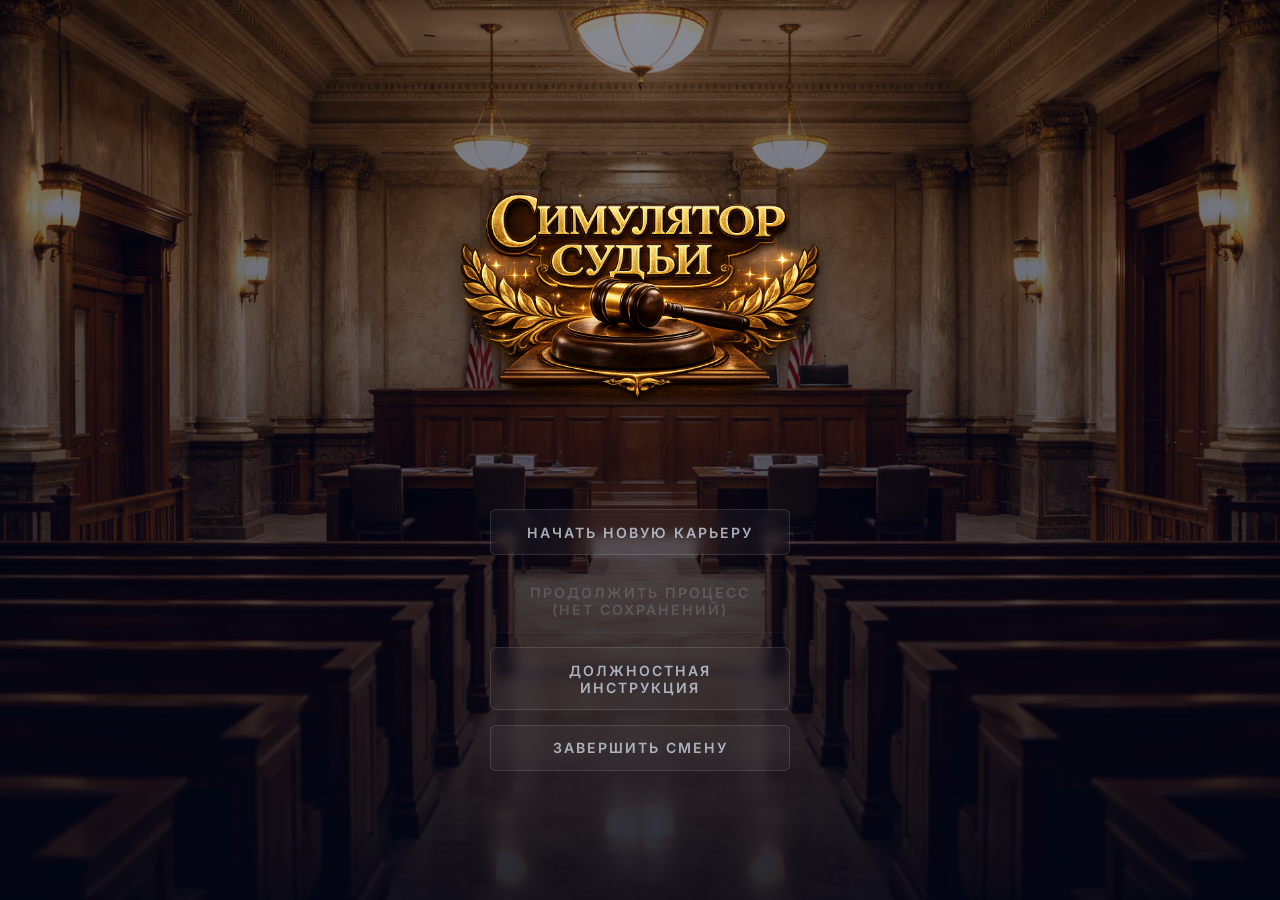
<file: index.html>
<!DOCTYPE html>
<html lang="ru">

<head>
    <meta charset="UTF-8">
    <meta name="viewport" content="width=device-width, initial-scale=1.0">
    <title>Судебный процесс — Симулятор судьи</title>
    <link rel="stylesheet" href="style.css?v=27">
    <style>
        #judge-office {
            display: none;
            position: fixed;
            inset: 0;
            z-index: 5000;
            flex-direction: column;
            background: linear-gradient(135deg, #0f172a 0%, #1e293b 100%);
            font-family: Inter, system-ui, sans-serif;
            color: #e2e8f0;
            overflow-y: auto;
        }
        #judge-office.active {
            display: flex;
        }
    </style>





</head>

<body>
    <!-- Главное Меню -->
    <div id="main-menu" class="main-menu-overlay active">
        <div class="menu-container">
            <img src="data/Images/Jusedsim.png" alt="Судебный Процесс - Симулятор судьи"
                style="max-width: 100%; height: auto; max-height: 350px; margin-bottom: 30px; filter: drop-shadow(0 0 10px rgba(0,0,0,0.5));">

            <div class="menu-buttons">
                <button id="btn-new-game" class="menu-btn">Начать новую карьеру</button>
                <button id="btn-continue-game" class="menu-btn">Продолжить процесс</button>
                <button id="btn-help" class="menu-btn">Должностная инструкция</button>
                <button id="btn-exit" class="menu-btn">Завершить смену</button>
            </div>
        </div>
    </div>

    <div id="judge-office" style="display:none;"></div>

    <div id="app" style="display: none;">
        <header>
            <h1>Судебный процесс</h1>
            <div id="case-header-info">
                <!-- Информация о текущем деле будет вставлена сюда -->
            </div>
        </header>

        <!-- Навигация: 2 ряда -->
        <nav class="tabs">
            <!-- Ряд 1: Материалы дела -->
            <div class="tab-row tab-row-1">
                <span class="tab-row-label">Расследование</span>
                <button class="tab-btn active" data-tab="materialy">📁 Дело</button>
                <button class="tab-btn" data-tab="obvinenie">Обвинение</button>
                <button class="tab-btn" data-tab="zaschita">Защита</button>
                <button class="tab-btn" data-tab="svideteli">Свидетели</button>
                <button class="tab-btn" data-tab="doprosy">🎙️ Допросы</button>
                <button class="tab-btn" data-tab="uliki">Улики</button>
                <button class="tab-btn" data-tab="compare">⚖️ Сравнение</button>
                <button class="tab-btn" data-tab="alibi">🔎 Алиби</button>
                <button class="tab-btn" data-tab="expertiza">Экспертизы</button>
            </div>
            <!-- Ряд 2: Участники и итог -->
            <div class="tab-row tab-row-2">
                <span class="tab-row-label">Участники</span>
                <button class="tab-btn" data-tab="suspect">🚨 Подозреваемый</button>
                <button class="tab-btn" data-tab="victim">👤 Потерпевший</button>
                <button class="tab-btn" data-tab="medexpert">🏥 Медэкспертиза</button>
                <button class="tab-btn" data-tab="cabinet">Кабинет судьи</button>
                <button class="tab-btn tab-verdict" data-tab="verdict">⚖ ВЕРДИКТ</button>
                <button class="tab-btn tab-dev" data-tab="tests" title="Dev-панель">🧪</button>
            </div>
        </nav>

        <main id="content-area">
            <!-- Контент вкладок будет динамически меняться -->
        </main>

        <aside id="sidebar">
            <h3>Материалы дела</h3>
            <div id="mini-map-contradictions">
                <!-- Граф противоречий или список пометок -->
            </div>
        </aside>

        <footer>
            <div id="game-status">Инициализация...</div>
        </footer>
    </div>


    <script>
        // Диагностика: перехватываем ошибки загрузки ES-модулей
        window.addEventListener('error', (e) => {
            document.getElementById('game-status').textContent = '❌ ' + (e.message || e.type);
            const c = document.getElementById('content-area');
            if (c) c.innerHTML = `<div style="padding:20px;color:#ef4444;font-family:monospace;"><h2>❌ Ошибка загрузки</h2><p>${e.message}</p><pre>${e.filename}:${e.lineno}</pre></div>`;
            console.error('[global error]', e.message, e.filename, e.lineno);
        });
        window.addEventListener('unhandledrejection', (e) => {
            document.getElementById('game-status').textContent = '❌ ' + e.reason;
            const c = document.getElementById('content-area');
            if (c) c.innerHTML = `<div style="padding:20px;color:#ef4444;font-family:monospace;"><h2>❌ Async ошибка</h2><pre>${e.reason?.stack ?? e.reason}</pre></div>`;
            console.error('[unhandledrejection]', e.reason);
        });
    </script>
    <script type="module" src="main.js?v=13"></script>

</body>

</html>
</file>
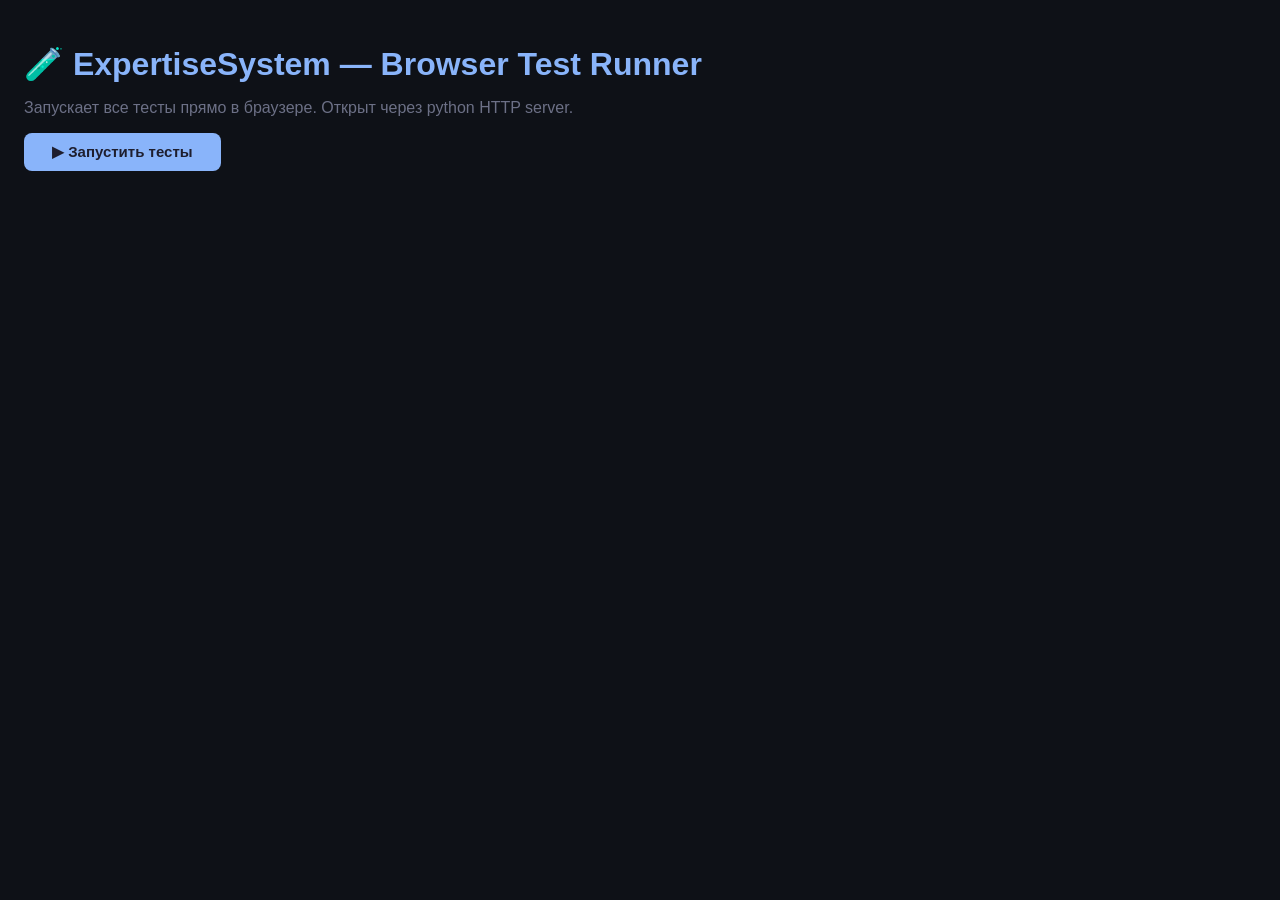
<file: tests/run-tests.html>
<!DOCTYPE html>
<html lang="ru">
<head>
<meta charset="UTF-8">
<title>Expertise System — Тесты</title>
<style>
  body { font-family: 'Segoe UI', sans-serif; background: #0e1117; color: #cdd6f4; margin: 0; padding: 24px; }
  h1   { color: #89b4fa; margin-bottom: 4px; }
  h2   { margin-top: 0; }
  #results { margin-top: 16px; max-width: 860px; }
  button { background: #89b4fa; color: #1e1e2e; border: none; padding: 10px 28px;
           font-size: 15px; font-weight: 700; border-radius: 8px; cursor: pointer; margin-bottom: 16px; }
  button:hover { background: #b4befe; }
  #log  { font-size: 13px; font-family: monospace; }
</style>
</head>
<body>
<h1>🧪 ExpertiseSystem — Browser Test Runner</h1>
<p style="color:#6c7086">Запускает все тесты прямо в браузере. Открыт через python HTTP server.</p>
<button onclick="run()">▶ Запустить тесты</button>
<div id="results"></div>
<div id="log"></div>

<script type="module">
import { renderResults } from './ExpertiseTests.js?v=2';
import { runSimulationTests } from './SimulationEngineTests.js?v=2';

window.run = async function() {
    document.getElementById('results').innerHTML = '<p style="color:#f9e2af">⏳ Запуск...</p>';
    
    // Запускаем новые тесты Simulation Engine
    const simStats = runSimulationTests();

    // Тесты Expertise выполняются при импорте; renderResults отображает накопленный лог
    const stats = renderResults(document.getElementById('results'));
    
    const totalPassed = stats.passed + (simStats ? simStats.passed : 0);
    const total = stats.total + (simStats ? simStats.passed + simStats.failed : 0);
    
    document.title = `✅ ${totalPassed}/${total} тестов пройдено`;
    
    if (simStats && document.getElementById('log')) {
        const logHtml = simStats.details.map(d => `<div style="color:${d.ok ? '#22c55e' : '#ef4444'}">${d.ok ? '✓' : '✗'} ${d.name}</div>`).join('');
        document.getElementById('log').innerHTML += `<div style="margin-top:20px; border-top:1px solid #333; padding-top:10px;"><b>Simulation Engine Tests:</b><br>${logHtml}</div>`;
    }
};
</script>
</body>
</html>
</file>
<file: style.css>
/* ─── GOOGLE FONTS ──────────────────────────────────────────────────── */
@import url('https://fonts.googleapis.com/css2?family=Inter:wght@300;400;500;600;700&family=Raleway:wght@800;900&display=swap');

/* ─── CSS ПЕРЕМЕННЫЕ ────────────────────────────────────────────────── */
:root {
    --bg-color:        #0d1117;
    --surface-1:       #161b22;
    --surface-2:       #1c2230;
    --surface-3:       #21262d;
    --border-color:    rgba(255,255,255,0.08);
    --border-accent:   rgba(255,255,255,0.18);

    --primary-color:   #c9a24f;
    --accent-color:    #58a6ff;
    --success-color:   #3fb950;
    --error-color:     #f85149;
    --warning-color:   #d29922;
    --purple-color:    #bd7dff;

    --text-primary:    #e6edf3;
    --text-secondary:  #8b949e;
    --text-muted:      #484f58;

    --radius-sm: 6px;
    --radius-md: 10px;
    --radius-lg: 14px;

    --shadow-sm: 0 1px 3px rgba(0,0,0,0.3), 0 1px 2px rgba(0,0,0,0.2);
    --shadow-md: 0 4px 12px rgba(0,0,0,0.4), 0 2px 6px rgba(0,0,0,0.3);
    --shadow-glow-blue: 0 0 16px rgba(88, 166, 255, 0.25);
    --shadow-glow-gold: 0 0 16px rgba(201, 162, 79, 0.3);

    --transition: 0.2s cubic-bezier(0.4, 0, 0.2, 1);
}

/* ─── БАЗОВЫЕ СТИЛИ ─────────────────────────────────────────────────── */
*, *::before, *::after { box-sizing: border-box; }

html {
    height: 100%;
}

body {
    font-family: 'Inter', 'Segoe UI', sans-serif;
    background-color: var(--bg-color);
    background-image:
        radial-gradient(ellipse at 10% 20%, rgba(88,166,255,0.04) 0%, transparent 50%),
        radial-gradient(ellipse at 90% 80%, rgba(201,162,79,0.04) 0%, transparent 50%);
    color: var(--text-primary);
    margin: 0;
    display: flex;
    justify-content: center;
    height: 100%;
    /* overflow убран: #judge-office и #content-area скроллят сами */
    line-height: 1.5;
}

/* ─── ОСНОВНАЯ СЕТКА ────────────────────────────────────────────────── */
#app {
    display: grid;
    grid-template-areas:
        "header  header"
        "nav     sidebar"
        "main    sidebar"
        "footer  footer";
    grid-template-columns: 1fr 300px;
    grid-template-rows: auto auto 1fr auto;
    width: 100%;
    max-width: 1440px;
    height: 100vh;
    /* min-height:0 на дочерних элементах нужен для корректного overflow в grid */
    box-shadow: 0 0 60px rgba(0,0,0,0.6);
}

/* ─── ШАПКА ─────────────────────────────────────────────────────────── */
header {
    grid-area: header;
    background: linear-gradient(90deg, var(--surface-1) 0%, var(--surface-2) 100%);
    border-bottom: 1px solid var(--border-color);
    padding: 0.75rem 2rem;
    display: flex;
    justify-content: space-between;
    align-items: center;
}

header h1 {
    font-family: 'Raleway', 'Inter', sans-serif;
    font-size: 1.1rem;
    font-weight: 800;
    letter-spacing: 2.5px;
    text-transform: uppercase;
    color: var(--primary-color);
    margin: 0;
    text-shadow: 0 0 20px rgba(201,162,79,0.4);
}

#case-header-info {
    display: flex;
    align-items: center;
    gap: 1rem;
    font-size: 0.78rem;
    color: var(--text-secondary);
    flex-wrap: nowrap;
    overflow: hidden;
}

/* Блок со статистикой в шапке */
.stats {
    display: flex;
    align-items: center;
    gap: 1rem;
    flex-wrap: nowrap;
}

.stats > span {
    white-space: nowrap;
    color: var(--text-secondary);
    font-size: 0.78rem;
}

.stats strong {
    color: var(--text-primary);
    font-weight: 600;
}

/* Репутационные бары */
.reputation-bars {
    display: flex;
    gap: 0.6rem;
    align-items: center;
}

.rep-bar {
    display: flex;
    align-items: center;
    gap: 5px;
    font-size: 0.9rem;
}

.bar-wrap {
    width: 52px;
    height: 5px;
    background: rgba(255,255,255,0.08);
    border-radius: 3px;
    overflow: hidden;
}

.bar-fill {
    height: 100%;
    border-radius: 3px;
    transition: width 0.5s ease;
}

.law-fill    { background: linear-gradient(90deg, var(--accent-color), #79c0ff); }
.shadow-fill { background: linear-gradient(90deg, var(--warning-color), #f0c040); }

/* Предупреждение о событии в шапке */
.event-warning:not(:empty) {
    background: rgba(248,81,73,0.12);
    border: 1px solid rgba(248,81,73,0.3);
    color: var(--error-color);
    padding: 3px 10px;
    border-radius: 20px;
    font-size: 0.74rem;
    font-weight: 600;
    animation: pulse-warning 2s infinite;
    white-space: nowrap;
}

/* ─── НАВИГАЦИОННАЯ ПАНЕЛЬ ──────────────────────────────────────────── */
.tabs {
    grid-area: nav;
    background: var(--surface-1);
    border-bottom: 1px solid var(--border-color);
    display: flex;
    flex-direction: column;
}

/* Каждый ряд вкладок */
.tab-row {
    display: flex;
    align-items: stretch;
    padding: 0 0.25rem;
    overflow-x: auto;
    scrollbar-width: none;
    gap: 2px;
}
.tab-row::-webkit-scrollbar { display: none; }

/* Разделитель между рядами */
.tab-row-1 {
    border-bottom: 1px solid var(--border-color);
    background: var(--surface-1);
}

.tab-row-2 {
    background: rgba(0,0,0,0.15);
}

/* Мини-лейбл секции */
.tab-row-label {
    font-size: 0.62rem;
    font-weight: 700;
    letter-spacing: 1.5px;
    text-transform: uppercase;
    color: var(--text-muted);
    padding: 0 0.6rem;
    display: flex;
    align-items: center;
    white-space: nowrap;
    border-right: 1px solid var(--border-color);
    margin-right: 4px;
    flex-shrink: 0;
}

.tab-btn {
    padding: 0.55rem 0.65rem;
    border: none;
    background: none;
    cursor: pointer;
    font-family: 'Inter', sans-serif;
    font-size: 0.72rem;
    font-weight: 500;
    color: var(--text-secondary);
    border-bottom: 2px solid transparent;
    border-radius: var(--radius-sm) var(--radius-sm) 0 0;
    white-space: nowrap;
    transition: color var(--transition), border-color var(--transition), background var(--transition);
    display: flex;
    align-items: center;
    gap: 4px;
    position: relative;
    flex-shrink: 0;
}

.tab-btn:hover {
    color: var(--text-primary);
    background: rgba(255,255,255,0.04);

}

.tab-btn.active {
    color: var(--primary-color);
    border-bottom-color: var(--primary-color);
    font-weight: 600;
    background: rgba(201,162,79,0.06);
}

/* Dev кнопка */
.tab-dev {
    margin-left: auto;
    opacity: 0.4;
    font-size: 0.85rem;
    padding: 5px 10px;
    border-radius: var(--radius-sm);
    flex-shrink: 0;
}
.tab-dev:hover { opacity: 0.9; }

/* Кнопка Вердикт — акцентная */
.tab-verdict {
    color: var(--primary-color) !important;
    border: 1px solid rgba(201,162,79,0.25);
    border-radius: var(--radius-sm);
    margin-left: 0.5rem;
    font-weight: 700;
    letter-spacing: 0.5px;
}
.tab-verdict:hover {
    background: rgba(201,162,79,0.1) !important;
    border-color: var(--primary-color) !important;
    box-shadow: 0 0 10px rgba(201,162,79,0.2);
}
.tab-verdict.active {
    background: rgba(201,162,79,0.12) !important;
    border-color: var(--primary-color);
    box-shadow: 0 0 14px rgba(201,162,79,0.25);
}

/* ─── ОСНОВНАЯ ОБЛАСТЬ КОНТЕНТА ─────────────────────────────────────── */
#content-area {
    grid-area: main;
    background: var(--surface-2);
    padding: 1.5rem 2rem;
    overflow-y: auto;
    min-height: 0;          /* Ключ: без этого grid не ограничивает высоту ячейки */
    scrollbar-width: thin;
    scrollbar-color: var(--surface-3) transparent;
}
#content-area::-webkit-scrollbar { width: 6px; }
#content-area::-webkit-scrollbar-track { background: transparent; }
#content-area::-webkit-scrollbar-thumb { background: var(--surface-3); border-radius: 3px; }

/* ─── САЙДБАР ───────────────────────────────────────────────────────── */
#sidebar {
    grid-area: sidebar;
    background: var(--surface-1);
    border-left: 1px solid var(--border-color);
    padding: 1.2rem;
    display: flex;
    flex-direction: column;
    gap: 1rem;
    overflow-y: auto;
    min-height: 0;          /* Ключ: без этого grid не ограничивает высоту ячейки */
}

#sidebar h3 {
    font-size: 0.7rem;
    font-weight: 700;
    letter-spacing: 2px;
    text-transform: uppercase;
    color: var(--text-muted);
    margin: 0;
    padding-bottom: 0.6rem;
    border-bottom: 1px solid var(--border-color);
}

/* ─── ПОДВАЛ ────────────────────────────────────────────────────────── */
footer {
    grid-area: footer;
    background: var(--surface-1);
    border-top: 1px solid var(--border-color);
    color: var(--text-secondary);
    padding: 0.45rem 2rem;
    font-size: 0.76rem;
    display: flex;
    align-items: center;
    gap: 1rem;
}

/* ─── КАРТОЧКИ ──────────────────────────────────────────────────────── */
.card {
    background: var(--surface-3);
    border: 1px solid var(--border-color);
    border-radius: var(--radius-md);
    padding: 1rem 1.2rem;
    margin-bottom: 0.8rem;
    box-shadow: var(--shadow-sm);
    transition: border-color var(--transition), box-shadow var(--transition);
}

.card:hover {
    border-color: var(--border-accent);
    box-shadow: var(--shadow-md);
}

.card h3, .card h4 {
    margin: 0 0 0.5rem 0;
    color: var(--text-primary);
    font-size: 0.95rem;
}

.card p {
    margin: 0.3rem 0;
    color: var(--text-secondary);
    font-size: 0.85rem;
}

/* Цветные акценты по типу улик */
.card[data-type="expertise"] {
    border-left: 3px solid var(--accent-color);
}
.card[data-type="expertise"]:hover {
    box-shadow: var(--shadow-glow-blue);
}
.card[data-type="video"] {
    border-left: 3px solid var(--purple-color);
}
.card[data-type="physical"] {
    border-left: 3px solid var(--warning-color);
}
.card[data-type="testimony"] {
    border-left: 3px solid var(--success-color);
}

/* ─── ФОРМАТИРОВАНИЕ ТЕКСТА ─────────────────────────────────────────── */
h2 {
    font-size: 1.1rem;
    font-weight: 700;
    color: var(--text-primary);
    margin: 0 0 1.2rem 0;
    padding-bottom: 0.6rem;
    border-bottom: 1px solid var(--border-color);
    letter-spacing: 0.5px;
}

h3 {
    font-size: 0.95rem;
    font-weight: 600;
    color: var(--text-primary);
    margin: 0.5rem 0;
}

p, li {
    color: var(--text-secondary);
    font-size: 0.88rem;
}

strong, b {
    color: var(--text-primary);
    font-weight: 600;
}

/* ─── СВИДЕТЕЛИ ─────────────────────────────────────────────────────── */
.witness-item {
    display: flex;
    align-items: center;
    gap: 0.8rem;
    cursor: pointer;
    padding: 0.65rem 0.8rem;
    border-radius: var(--radius-sm);
    border: 1px solid transparent;
    transition: all var(--transition);
}

.witness-item:hover {
    background: rgba(255,255,255,0.04);
    border-color: var(--border-color);
}

/* ─── КНОПКИ ────────────────────────────────────────────────────────── */
.action-btn {
    display: block;
    width: 100%;
    text-align: left;
    padding: 0.6rem 0.9rem;
    margin-bottom: 0.4rem;
    border: 1px solid var(--border-color);
    background: var(--surface-3);
    color: var(--text-secondary);
    cursor: pointer;
    border-radius: var(--radius-sm);
    font-family: 'Inter', sans-serif;
    font-size: 0.84rem;
    transition: all var(--transition);
}

.action-btn:hover {
    background: rgba(255,255,255,0.06);
    border-color: var(--border-accent);
    color: var(--text-primary);
    transform: translateX(2px);
}

.mark-btn {
    padding: 5px 12px;
    border: 1px solid var(--border-color);
    background: var(--surface-3);
    color: var(--text-secondary);
    cursor: pointer;
    border-radius: var(--radius-sm);
    font-family: 'Inter', sans-serif;
    font-size: 0.8rem;
    transition: all var(--transition);
}

.mark-btn:hover {
    border-color: var(--accent-color);
    color: var(--accent-color);
}

.mark-btn.active {
    background: rgba(88,166,255,0.15);
    border-color: var(--accent-color);
    color: var(--accent-color);
    box-shadow: inset 0 0 8px rgba(88,166,255,0.1);
}

.marking-tools {
    display: flex;
    gap: 6px;
    margin-top: 0.8rem;
    flex-wrap: wrap;
}

/* ─── БЕЙДЖИ И МЕТКИ ────────────────────────────────────────────────── */
.badge {
    display: inline-block;
    padding: 2px 8px;
    border-radius: 20px;
    font-size: 0.72rem;
    font-weight: 600;
    letter-spacing: 0.5px;
}

.badge-blue { background: rgba(88,166,255,0.15); color: var(--accent-color); border: 1px solid rgba(88,166,255,0.25); }
.badge-green { background: rgba(63,185,80,0.15); color: var(--success-color); border: 1px solid rgba(63,185,80,0.25); }
.badge-red { background: rgba(248,81,73,0.15); color: var(--error-color); border: 1px solid rgba(248,81,73,0.25); }
.badge-gold { background: rgba(201,162,79,0.15); color: var(--primary-color); border: 1px solid rgba(201,162,79,0.25); }
.badge-purple { background: rgba(189,125,255,0.15); color: var(--purple-color); border: 1px solid rgba(189,125,255,0.25); }

/* ─── СОБЫТИЯ В ШАПКЕ ───────────────────────────────────────────────── */
.event-warning {
    animation: pulse-warning 2s infinite;
    font-weight: 700;
    color: var(--error-color) !important;
}

@keyframes pulse-warning {
    0%, 100% { opacity: 1; }
    50% { opacity: 0.5; }
}

/* ─── ПРОГРЕСС БАРЫ ─────────────────────────────────────────────────── */
.progress-bar-container {
    background: var(--surface-1);
    border-radius: 99px;
    height: 6px;
    overflow: hidden;
}

.progress-bar {
    height: 100%;
    border-radius: 99px;
    transition: width 0.5s ease;
}

.progress-bar.blue  { background: linear-gradient(90deg, var(--accent-color), #79c0ff); }
.progress-bar.green { background: linear-gradient(90deg, var(--success-color), #56d364); }
.progress-bar.red   { background: linear-gradient(90deg, var(--error-color), #ff7b72); }
.progress-bar.gold  { background: linear-gradient(90deg, var(--primary-color), #e3b95f); }

/* ─── РАЗДЕЛИТЕЛИ ───────────────────────────────────────────────────── */
hr {
    border: none;
    border-top: 1px solid var(--border-color);
    margin: 1.2rem 0;
}

/* ─── СКРОЛЛ-ТАБЛИЦЫ И СПИСКИ ───────────────────────────────────────── */
table {
    width: 100%;
    border-collapse: collapse;
    font-size: 0.85rem;
}

th {
    background: var(--surface-1);
    color: var(--text-muted);
    font-size: 0.7rem;
    font-weight: 700;
    letter-spacing: 1.5px;
    text-transform: uppercase;
    padding: 0.5rem 0.8rem;
    text-align: left;
    border-bottom: 1px solid var(--border-color);
}

td {
    padding: 0.6rem 0.8rem;
    border-bottom: 1px solid rgba(255,255,255,0.04);
    color: var(--text-secondary);
}

tr:hover td {
    background: rgba(255,255,255,0.02);
    color: var(--text-primary);
}

/* ─── ИНПУТЫ И СЕЛЕКТЫ ──────────────────────────────────────────────── */
input, select, textarea {
    background: var(--surface-1);
    border: 1px solid var(--border-color);
    border-radius: var(--radius-sm);
    color: var(--text-primary);
    padding: 0.5rem 0.75rem;
    font-family: 'Inter', sans-serif;
    font-size: 0.85rem;
    outline: none;
    transition: border-color var(--transition);
}

input:focus, select:focus, textarea:focus {
    border-color: var(--accent-color);
    box-shadow: 0 0 0 3px rgba(88,166,255,0.1);
}

/* ─── ГЛАВНОЕ МЕНЮ ──────────────────────────────────────────────────── */
.main-menu-overlay {
    position: fixed;
    top: 0; left: 0; width: 100vw; height: 100vh;
    background:
        linear-gradient(rgba(2, 6, 23, 0.45), rgba(2, 6, 23, 0.85)),
        url('data/Images/jused.png') center/cover no-repeat;
    display: flex;
    justify-content: center;
    align-items: center;
    z-index: 9999;
    opacity: 0;
    pointer-events: none;
    transition: opacity 0.8s cubic-bezier(0.4, 0, 0.2, 1);
}

.main-menu-overlay.active {
    opacity: 1;
    pointer-events: auto;
}

.menu-container {
    text-align: center;
    max-width: 580px;
    width: 100%;
    padding: 2rem;
    animation: slideUpFade 0.9s cubic-bezier(0.16, 1, 0.3, 1) both;
}

@keyframes slideUpFade {
    from { transform: translateY(30px); opacity: 0; }
    to   { transform: translateY(0);    opacity: 1; }
}

.game-title {
    font-family: 'Raleway', sans-serif;
    font-size: 3.5rem;
    font-weight: 900;
    color: #f8fafc;
    margin: 0;
    letter-spacing: 3px;
    text-transform: uppercase;
    text-shadow: 0 4px 20px rgba(0,0,0,0.6);
}

.game-subtitle {
    font-size: 1rem;
    font-weight: 400;
    color: #94a3b8;
    margin: 0.5rem 0 3rem 0;
    letter-spacing: 8px;
    text-transform: uppercase;
}

.menu-buttons {
    display: flex;
    flex-direction: column;
    gap: 0.9rem;
    align-items: center;
}

.menu-btn {
    width: 300px;
    padding: 0.85rem 1.5rem;
    font-family: 'Inter', sans-serif;
    font-size: 0.88rem;
    font-weight: 600;
    text-transform: uppercase;
    letter-spacing: 2px;
    color: rgba(203, 213, 225, 0.8);
    background: rgba(255,255,255,0.04);
    border: 1px solid rgba(255,255,255,0.12);
    border-radius: var(--radius-sm);
    cursor: pointer;
    transition: all 0.3s ease;
    position: relative;
    overflow: hidden;
    backdrop-filter: blur(6px);
}

.menu-btn::before {
    content: '';
    position: absolute;
    top: 0; left: -100%; width: 100%; height: 100%;
    background: linear-gradient(90deg, transparent, rgba(255,255,255,0.08), transparent);
    transition: left 0.5s ease;
}

.menu-btn:hover:not(:disabled) {
    color: #fff;
    border-color: var(--primary-color);
    background: rgba(201,162,79,0.08);
    box-shadow: 0 0 20px rgba(201,162,79,0.2), inset 0 0 0 1px rgba(201,162,79,0.2);
    transform: scale(1.02);
}

.menu-btn:hover:not(:disabled)::before {
    left: 100%;
}

.menu-btn:disabled {
    opacity: 0.25;
    cursor: not-allowed;
}

/* ─── СКРЫТЬ МОДАЛКУ ПРИ АКТИВНОМ МЕНЮ ─────────────────────────────── */
.main-menu-overlay.active ~ .modal-overlay {
    display: none !important;
}

/* ─── УТИЛИТЫ ───────────────────────────────────────────────────────── */
.text-muted    { color: var(--text-muted); }
.text-secondary { color: var(--text-secondary); }
.text-success  { color: var(--success-color); }
.text-error    { color: var(--error-color); }
.text-warning  { color: var(--warning-color); }
.text-accent   { color: var(--accent-color); }
.text-gold     { color: var(--primary-color); }

.section-title {
    font-size: 0.7rem;
    font-weight: 700;
    letter-spacing: 2px;
    text-transform: uppercase;
    color: var(--text-muted);
    margin-bottom: 0.8rem;
}

/* ═══════════════════════════════════════════════════════════════════════════
   ДОПРОСЫ (InterrogationEngine)
═══════════════════════════════════════════════════════════════════════════ */

.interrogation-header {
    background: var(--surface-2);
    border-radius: var(--radius-md);
    padding: 1rem 1.25rem;
    margin-bottom: 1rem;
    display: flex;
    flex-direction: column;
    gap: 4px;
}

.interrogation-side-badge {
    font-size: 0.75rem;
    font-weight: 700;
    letter-spacing: 1px;
    text-transform: uppercase;
}

.interrogation-stress-row {
    display: flex;
    align-items: center;
    gap: 10px;
    font-size: 0.82rem;
    color: var(--text-secondary);
    margin-bottom: 1rem;
}

.interrogation-questions {
    display: flex;
    flex-direction: column;
    gap: 8px;
    margin-bottom: 1rem;
}

.interrogation-q-btn {
    width: 100%;
    text-align: left;
    background: var(--surface-2);
    border: 1px solid var(--border-color);
    border-radius: var(--radius-sm);
    padding: 0.65rem 1rem;
    color: var(--text-primary);
    cursor: pointer;
    display: flex;
    align-items: center;
    gap: 10px;
    transition: all var(--transition);
    font-size: 0.88rem;
}

.interrogation-q-btn:hover:not(:disabled) {
    background: var(--surface-3);
    border-color: var(--accent-color);
    transform: translateX(3px);
}

.interrogation-q-btn:disabled { opacity: 0.45; cursor: default; }

.interrogation-q-key    { border-left: 3px solid var(--accent-color); }
.interrogation-q-neutral { border-left: 3px solid var(--border-color); }

.q-importance-dot {
    width: 8px; height: 8px;
    border-radius: 50%;
    flex-shrink: 0;
    background: var(--accent-color);
}

.interrogation-q-neutral .q-importance-dot { background: var(--text-muted); }

.q-key-badge {
    margin-left: auto;
    font-size: 0.7rem;
    background: rgba(201,162,79,0.15);
    color: var(--accent-color);
    border: 1px solid rgba(201,162,79,0.3);
    border-radius: 20px;
    padding: 2px 8px;
    white-space: nowrap;
}

.interrogation-log {
    display: flex;
    flex-direction: column;
    gap: 10px;
    margin-bottom: 1.5rem;
}

/* Ответы свидетелей */
.interrogation-answer {
    background: var(--surface-2);
    border-radius: var(--radius-md);
    padding: 0.85rem 1.1rem;
    border-left: 4px solid var(--border-color);
    animation: slideIn 0.25s ease;
}

@keyframes slideIn {
    from { opacity:0; transform:translateY(-8px); }
    to   { opacity:1; transform:translateY(0); }
}

.answer-key         { border-left-color: var(--accent-color); background: rgba(201,162,79,0.06); }
.answer-misleading  { border-left-color: var(--warning-color); background: rgba(210,100,28,0.06); }
.answer-contradiction { border-left-color: var(--error-color); background: rgba(248,81,73,0.06); }

.answer-question {
    font-size: 0.78rem;
    color: var(--text-secondary);
    margin-bottom: 5px;
}

.answer-text {
    font-size: 0.9rem;
    line-height: 1.5;
    margin-bottom: 8px;
}

.answer-tags { display: flex; flex-wrap: wrap; gap: 6px; }

/* Выделение ключевых фраз */
mark.highlight-key {
    background: rgba(201,162,79,0.25);
    color: var(--accent-color);
    padding: 1px 4px;
    border-radius: 3px;
}
mark.highlight-mislead {
    background: rgba(210,100,28,0.2);
    color: var(--warning-color);
    padding: 1px 4px;
    border-radius: 3px;
}
mark.highlight-contradict {
    background: rgba(248,81,73,0.2);
    color: var(--error-color);
    padding: 1px 4px;
    border-radius: 3px;
}

/* Теги */
.tag { font-size: 0.72rem; padding: 2px 8px; border-radius: 20px; font-weight: 600; }
.tag-key       { background:rgba(201,162,79,0.15); color:var(--accent-color);   border:1px solid rgba(201,162,79,0.3); }
.tag-mislead   { background:rgba(210,100,28,0.15); color:var(--warning-color);  border:1px solid rgba(210,100,28,0.3); }
.tag-contradict { background:rgba(248,81,73,0.15); color:var(--error-color);    border:1px solid rgba(248,81,73,0.3); }

/* Журнал ключевых фактов */
.fact-journal-title {
    font-size: 0.85rem;
    font-weight: 700;
    color: var(--text-secondary);
    margin: 1.5rem 0 0.5rem;
    text-transform: uppercase;
    letter-spacing: 1px;
}

.fact-journal-list { display: flex; flex-direction: column; gap: 8px; }

.fact-entry {
    border-radius: var(--radius-sm);
    padding: 0.7rem 1rem;
    border-left: 3px solid var(--border-color);
    font-size: 0.85rem;
    background: var(--surface-2);
}
.fact-entry-key        { border-left-color: var(--accent-color); }
.fact-entry-mislead    { border-left-color: var(--warning-color); }
.fact-entry-contradict { border-left-color: var(--error-color); }

.fact-meta {
    display: flex; gap: 10px; align-items: center;
    font-size: 0.75rem; color: var(--text-muted);
    margin-bottom: 4px;
}
.fact-witness { font-weight: 600; color: var(--text-secondary); }
.fact-time    { margin-left: auto; }
.fact-answer  { line-height: 1.5; margin-bottom: 5px; }
.fact-tags    { display: flex; flex-wrap: wrap; gap: 4px; }

/* ═══════════════════════════════════════════════════════════════════════════
   АЛИБИ (AlibiVerificationSystem)
═══════════════════════════════════════════════════════════════════════════ */

.alibi-claim-card {
    border-left: 4px solid var(--accent-color);
    background: var(--surface-2);
}
.alibi-claim-label {
    font-size: 0.75rem;
    text-transform: uppercase;
    letter-spacing: 1px;
    color: var(--text-muted);
    margin-bottom: 6px;
}
.alibi-claim-text {
    font-size: 1rem;
    font-style: italic;
    color: var(--text-primary);
    margin-bottom: 8px;
}
.alibi-claim-meta { font-size: 0.82rem; color: var(--text-secondary); }

.alibi-step { transition: all var(--transition); }

.alibi-step-header {
    display: flex;
    align-items: center;
    gap: 12px;
}
.alibi-step-icon { font-size: 1.5rem; flex-shrink: 0; }

.alibi-step-result {
    margin-top: 10px;
    padding: 8px 12px;
    border-radius: var(--radius-sm);
    font-size: 0.85rem;
    line-height: 1.5;
}
.alibi-result-confirmed  { background: rgba(34,197,94,0.1);  color: var(--success-color); }
.alibi-result-refuted    { background: rgba(248,81,73,0.1);  color: var(--error-color); }
.alibi-result-inconclusive { background: rgba(210,100,28,0.1); color: var(--warning-color); }

.alibi-final-result { padding: 1.25rem; }
.alibi-final-confirmed  { border-left: 4px solid var(--success-color); }
.alibi-final-refuted    { border-left: 4px solid var(--error-color); }
.alibi-final-partial    { border-left: 4px solid var(--warning-color); }

/* ═══════════════════════════════════════════════════════════════════════════
   СОПОСТАВЛЕНИЕ УЛИК (EvidenceCompareView)
═══════════════════════════════════════════════════════════════════════════ */

.compare-selector {
    display: flex;
    align-items: center;
    gap: 1rem;
    flex-wrap: wrap;
    margin-bottom: 0.5rem;
}
.compare-slot { flex: 1; min-width: 200px; }
.slot-label { font-size: 0.75rem; text-transform: uppercase; letter-spacing: 1px; color: var(--text-muted); margin-bottom: 4px; }

.compare-select {
    width: 100%;
    padding: 0.55rem 0.75rem;
    background: var(--surface-2);
    border: 1px solid var(--border-color);
    border-radius: var(--radius-sm);
    color: var(--text-primary);
    font-size: 0.85rem;
}
.compare-select:focus { border-color: var(--accent-color); outline: none; }

.compare-vs {
    font-weight: 800;
    font-size: 1rem;
    color: var(--text-muted);
    padding-top: 1.2rem;
}

.compare-result-card {
    animation: slideIn 0.3s ease;
}

.compare-names {
    display: flex;
    align-items: center;
    justify-content: space-between;
    gap: 1rem;
    flex-wrap: wrap;
    margin-bottom: 0.75rem;
}
.compare-ev-name { font-size: 0.88rem; color: var(--text-secondary); }

.compare-verdict-badge {
    font-size: 0.9rem;
    font-weight: 800;
    letter-spacing: 1px;
    padding: 4px 16px;
    border-radius: 20px;
}
.compare-confirmed .compare-verdict-badge { background: rgba(34,197,94,0.15); color: var(--success-color); border: 1px solid rgba(34,197,94,0.4); }
.compare-conflict  .compare-verdict-badge { background: rgba(248,81,73,0.15); color: var(--error-color);   border: 1px solid rgba(248,81,73,0.4); }
.compare-neutral   .compare-verdict-badge { background: rgba(148,163,184,0.1);color: var(--text-secondary);border: 1px solid var(--border-color); }

.compare-explanation { font-size: 0.9rem; color: var(--text-secondary); margin-bottom: 1rem; }

.compare-reasons { display: flex; flex-direction: column; gap: 7px; margin-bottom: 0.75rem; }

.compare-reason {
    display: flex;
    align-items: flex-start;
    gap: 8px;
    font-size: 0.85rem;
    padding: 6px 10px;
    border-radius: var(--radius-sm);
}
.compare-reason-positive { background: rgba(34,197,94,0.08); }
.compare-reason-negative { background: rgba(248,81,73,0.08); }
.compare-reason-neutral  { background: rgba(148,163,184,0.06); }
.reason-icon { font-size: 0.95rem; flex-shrink: 0; }

.compare-meta { font-size: 0.8rem; color: var(--text-muted); }

.compare-history-entry {
    display: flex;
    align-items: center;
    gap: 10px;
    padding: 6px 10px;
    background: var(--surface-2);
    border-radius: var(--radius-sm);
    font-size: 0.8rem;
    color: var(--text-secondary);
    flex-wrap: wrap;
}
.history-verdict { font-weight: 700; margin-left: auto; }

@keyframes pulse-warning {
    0%, 100% { opacity: 1; }
    50%       { opacity: 0.6; }
}

/* ─── ДОПРОСЫ ──────────────────────────────────────────────────────── */
.interrogation-header {
    padding: 1rem;
    border-radius: var(--radius-md);
    background: var(--surface-3);
    margin-bottom: 1rem;
    border-left: 4px solid var(--border-color);
}
.interrogation-side-badge {
    font-size: 0.72rem;
    font-weight: 700;
    text-transform: uppercase;
    letter-spacing: 1px;
    margin-bottom: 4px;
}
.interrogation-stress-row {
    display: flex;
    align-items: center;
    gap: 8px;
    margin-bottom: 1rem;
    font-size: 0.82rem;
    color: var(--text-secondary);
}
.interrogation-questions {
    display: flex;
    flex-direction: column;
    gap: 7px;
    margin-bottom: 1.5rem;
}
.interrogation-q-btn {
    display: flex;
    align-items: center;
    gap: 8px;
    padding: 0.65rem 1rem;
    background: var(--surface-3);
    border: 1px solid var(--border-color);
    border-radius: var(--radius-sm);
    color: var(--text-primary);
    font-family: 'Inter', sans-serif;
    font-size: 0.83rem;
    text-align: left;
    cursor: pointer;
    transition: background var(--transition), border-color var(--transition);
    border-left: 3px solid var(--border-color);
}
.interrogation-q-btn:hover:not(:disabled) {
    background: var(--surface-2);
    border-color: var(--border-accent);
}
.interrogation-q-btn:disabled { cursor: default; opacity: 0.5; }
.interrogation-q-key { border-left-color: var(--primary-color); }

.q-importance-dot {
    width: 7px; height: 7px;
    border-radius: 50%;
    background: var(--text-muted);
    flex-shrink: 0;
}
.interrogation-q-key .q-importance-dot { background: var(--primary-color); }
.q-text { flex: 1; }
.q-key-badge {
    font-size: 0.63rem;
    font-weight: 700;
    padding: 2px 8px;
    border-radius: 10px;
    background: rgba(201,162,79,0.15);
    color: var(--primary-color);
    white-space: nowrap;
    flex-shrink: 0;
}

.interrogation-log {
    display: flex;
    flex-direction: column;
    gap: 10px;
    margin-bottom: 1.5rem;
}
.interrogation-answer {
    padding: 0.85rem 1rem;
    border-radius: var(--radius-md);
    background: var(--surface-3);
    border-left: 4px solid var(--border-color);
    animation: slideIn 0.25s ease;
}
.answer-key          { border-left-color: var(--primary-color); background: rgba(201,162,79,0.06); }
.answer-misleading   { border-left-color: var(--warning-color); background: rgba(210,153,34,0.07); }
.answer-contradiction{ border-left-color: var(--error-color);   background: rgba(248,81,73,0.06); }
.answer-question { font-size: 0.77rem; color: var(--text-muted); margin-bottom: 4px; }
.answer-text     { font-size: 0.87rem; line-height: 1.55; margin-bottom: 6px; }
.answer-tags     { display: flex; gap: 6px; flex-wrap: wrap; }

/* Теги ответов */
.tag { font-size: 0.67rem; font-weight: 700; padding: 2px 8px; border-radius: 10px; }
.tag-key       { background: rgba(201,162,79,0.15); color: var(--primary-color); }
.tag-mislead   { background: rgba(210,153,34,0.15); color: var(--warning-color); }
.tag-contradict{ background: rgba(248,81,73,0.15);  color: var(--error-color); }

/* Подсветка ответа */
mark.highlight-key        { background: rgba(201,162,79,0.18); color: inherit; border-radius: 3px; padding: 0 2px; }
mark.highlight-mislead    { background: rgba(210,153,34,0.18); color: inherit; border-radius: 3px; padding: 0 2px; }
mark.highlight-contradict { background: rgba(248,81,73,0.16);  color: inherit; border-radius: 3px; padding: 0 2px; }

/* ─── ЖУРНАЛ ФАКТОВ ────────────────────────────────────────────────── */
.fact-journal-title { font-size: 0.85rem; color: var(--text-secondary); margin: 1.2rem 0 0.5rem; font-weight: 600; }
.fact-journal-list { display: flex; flex-direction: column; gap: 8px; }
.fact-entry {
    padding: 0.65rem 0.9rem;
    border-radius: var(--radius-sm);
    border-left: 3px solid var(--border-color);
    background: var(--surface-2);
    font-size: 0.82rem;
}
.fact-entry-key       { border-left-color: var(--primary-color); }
.fact-entry-mislead   { border-left-color: var(--warning-color); }
.fact-entry-contradict{ border-left-color: var(--error-color); }
.fact-meta    { display: flex; align-items: center; gap: 8px; font-size: 0.71rem; color: var(--text-muted); margin-bottom: 4px; flex-wrap: wrap; }
.fact-witness { font-weight: 600; color: var(--text-secondary); }
.fact-side-badge { font-weight: 700; font-size: 0.67rem; }
.fact-time    { margin-left: auto; }
.fact-answer  { margin-bottom: 5px; line-height: 1.4; }
.fact-tags    { display: flex; gap: 5px; flex-wrap: wrap; }

/* ─── АЛИБИ ─────────────────────────────────────────────────────────── */
.alibi-claim-card {
    background: rgba(88,166,255,0.04);
    border: 1px solid rgba(88,166,255,0.15);
    margin-bottom: 1rem;
}
.alibi-claim-label { font-size: 0.71rem; font-weight: 700; text-transform: uppercase; letter-spacing: 1px; color: var(--accent-color); margin-bottom: 6px; }
.alibi-claim-text  { font-size: 1rem; font-style: italic; color: var(--text-primary); margin-bottom: 8px; line-height: 1.5; }
.alibi-claim-meta  { font-size: 0.8rem; color: var(--text-muted); }

.alibi-step { padding: 1rem 1.2rem; }
.alibi-step-header {
    display: flex;
    align-items: flex-start;
    gap: 0.75rem;
}
.alibi-step-icon { font-size: 1.4rem; flex-shrink: 0; padding-top: 2px; }
.alibi-run-btn  { margin-left: auto; flex-shrink: 0; }

.alibi-step-result {
    margin-top: 0.75rem;
    padding: 0.6rem 0.85rem;
    border-radius: var(--radius-sm);
    font-size: 0.84rem;
    display: flex;
    gap: 8px;
    align-items: flex-start;
}
.alibi-result-confirmed    { background: rgba(34,197,94,0.09);  border-left: 3px solid var(--success-color); }
.alibi-result-refuted      { background: rgba(248,81,73,0.09);  border-left: 3px solid var(--error-color); }
.alibi-result-inconclusive { background: rgba(210,153,34,0.09); border-left: 3px solid var(--warning-color); }

.alibi-final-result { animation: slideIn 0.3s ease; }
.alibi-final-confirmed { border-left: 4px solid var(--success-color); }
.alibi-final-refuted   { border-left: 4px solid var(--error-color); }
.alibi-final-partial   { border-left: 4px solid var(--warning-color); }
</file>
